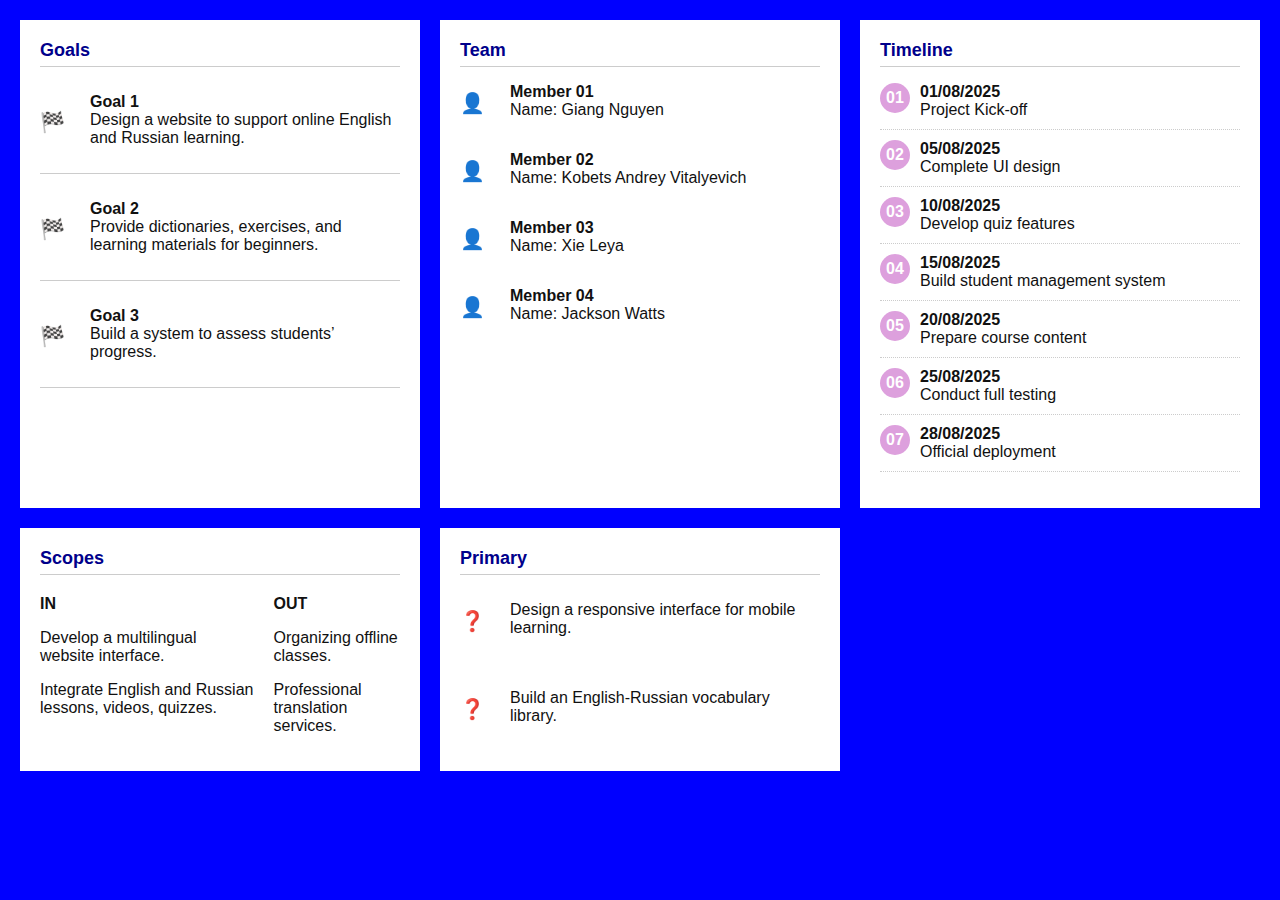
<file: digital-cv.html>
<!DOCTYPE html>
<html lang="en">
  <head>
    <meta charset="UTF-8" />
    <meta name="viewport" content="width=device-width, initial-scale=1.0" />
    <link rel="stylesheet" href="style.css" />
    <link rel="stylesheet" href="mobile.css" />


    <!--
Ghi chú: Em viết nội dung này bằng tiếng Anh vì em thấy ngầu hơn và em thích :_)  
Các tên trong nhóm (Andrey, Yaya, Jackson...) là bạn bè nước ngoài của em đặt cho vui.  
Dự án vẫn tuân theo đúng yêu cầu về nội dung và cấu trúc ạ.
-->
    <title>Digital-cv</title>
  </head>
  <body class="body">
    <div class="grid-new-page">
  <div class="item goals">
        <h3>Goals</h3>
        <div class="goal-item">
          <div class="goal-content">
          <span class="goal-icon">🏁</span>
          <p>
            <strong>Goal 1</strong><br />Design a website to support online English and Russian learning.
          </p>
        </div>
        </div>
        <div class="goal-item">
          <div class="goal-content">
          <span class="goal-icon">🏁</span>
          <p>
            <strong>Goal 2</strong><br />Provide dictionaries, exercises, and learning materials for beginners.
          </p>
        </div>
        </div>
        <div class="goal-item">
          <div class="goal-content">
          <span class="goal-icon">🏁</span>
          <p>
            <strong>Goal 3</strong><br />Build a system to assess students’ progress.
          </p>
        </div>
        </div>
      </div>

      <div class="item team">
        <h3>Team</h3>
        <div class="team-content">
        <span class="team-icon">👤</span>
        <p><strong>Member 01</strong><br />Name: Giang Nguyen</p></div>
<div class="team-content">
        <span class="team-icon">👤</span>
        <p><strong>Member 02</strong><br />Name: Kobets Andrey Vitalyevich </p></div>
        <div class="team-content">
        <span class="team-icon">👤</span>
        <p><strong>Member 03</strong><br />Name: Xie Leya</p></div>
        <div class="team-content">
        <span class="team-icon">👤</span>
        <p><strong>Member 04</strong><br />Name: Jackson Watts</p>
      </div>
      </div>

      <div class="item timeline">
        <h3>Timeline</h3>
        <ul>
          <li>
            <span>01</span> <strong>01/08/2025</strong><br />Project Kick-off
          </li>
          <li>
            <span>02</span> <strong>05/08/2025</strong><br />Complete UI design
          </li>
          <li>
            <span>03</span> <strong>10/08/2025</strong><br />Develop quiz features
          </li>
          <li>
            <span>04</span> <strong>15/08/2025</strong><br />Build student management system 
          </li>
          <li>
            <span>05</span> <strong>20/08/2025</strong><br />Prepare course content 
          </li>
          <li>
            <span>06</span> <strong>25/08/2025</strong><br />Conduct full testing
          </li>
          <li>
            <span>07</span> <strong>28/08/2025</strong><br />Official deployment
          </li>
        </ul>
      </div>

      <div class="item scopes">
        <h3>Scopes</h3>
        <div class="scopes-columns">
          <div>
            <strong>IN</strong>
            <p>
              Develop a multilingual website interface.
            </p>
            <p>
              Integrate English and Russian lessons, videos, quizzes.
            </p>
          </div>
          <div>
            <strong>OUT</strong>
            <p>
              Organizing offline classes.
            </p>
            <p>
              Professional translation services.
            </p>
          </div>
        </div>
      </div>

      <div class="item primary">
        <h3>Primary</h3>
        <div class="primary-content">
          <span class="goal-icon">❓</span>
        <p>
           Design a responsive interface for mobile learning.
        </p></div>
        <div class="primary-content">
          <span class="primary-icon">❓</span>
        <p>
           Build an English-Russian vocabulary library.
        </p></div>
        </div>
      </div>
    </div>
  </body>
</html>
</file>
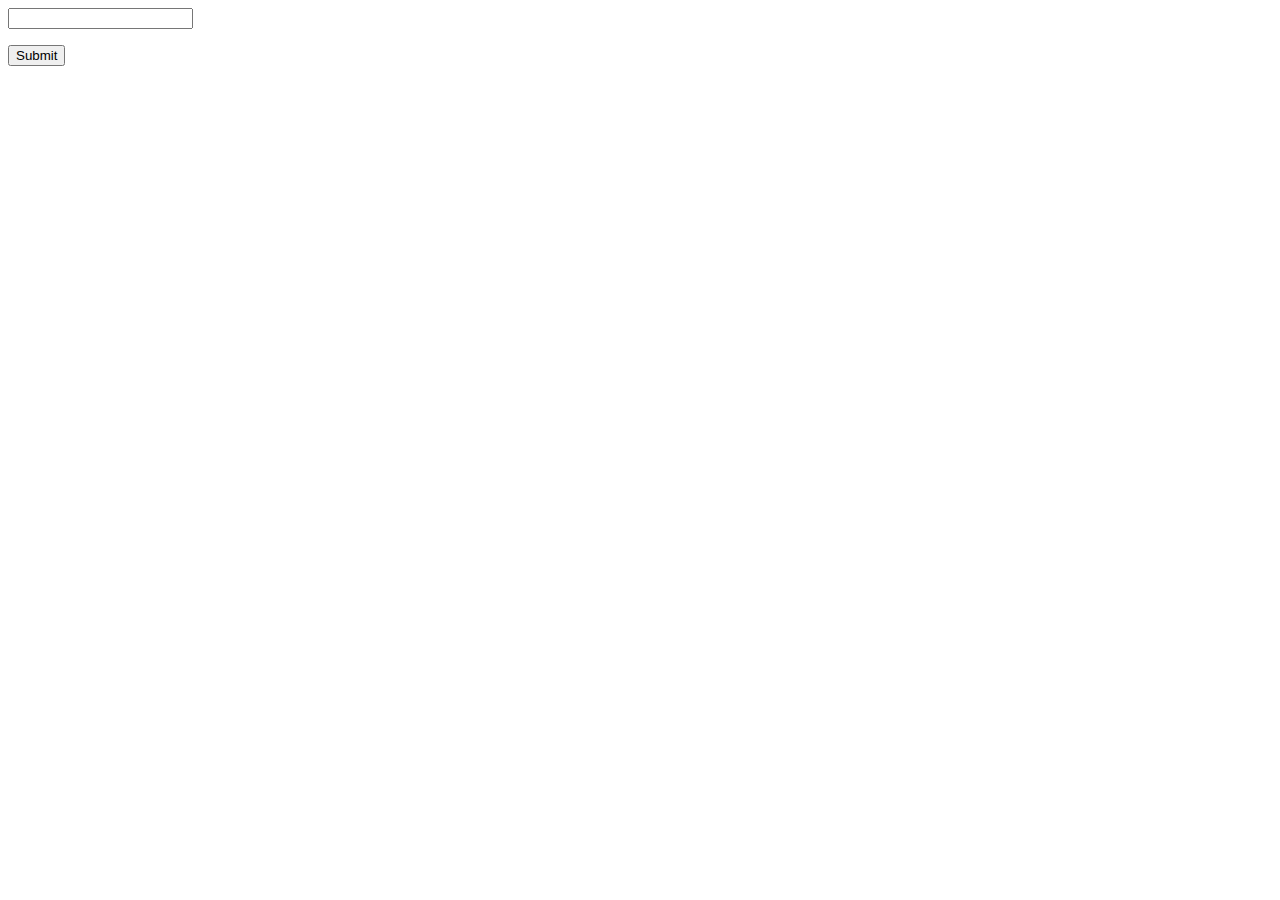
<file: indexjs.html>
<!DOCTYPE html>
<html lang="en">
  <head>
    <meta charset="UTF-8" />
    <meta http-equiv="X-UA-Compatible" contnet="IE=edge" />
    <meta name="viewport" content="width=device-width, initial-scale=1.0" />
    <title>Document</title>
  </head>
  <body>
    <!--Kiểm tra xem có giá trị ko, nếu ko thì báo lỗi, có thì submit-->
    <input type="text" id="input" />
    <!--để nhập chữ-->
    <p id="alert"></p>
    <button id="sub">Submit</button>
    <script>
      let sub = document.getElementById("sub"); //Tìm nút có id="sub" và gắn sự kiện click vào đó
      sub.addEventListener("click", myFunction);
      function myFunction() {
        let name = document.getElementById("input");
        let alert = document.getElementById("alert");
        if (name.value.length == 0) {
          alert.innerHTML = "Vui lòng nhập vào giá trị";
          alert.style.color = "red";
        } else {
          alert.innerHTML = ""; // xóa thông báo nếu có giá trị rồi
        }
      }
    </script>
  </body>
</html>
</file>
<file: style.css>
/*PHẦN NÀY EM LÀM HƠI DÀI DÒNG VÀ LỘN XỘN, CÓ THỂ CODE CHƯA TỐI ƯU
VÀ CÓ VÀI CHI TIẾT CHƯA ĐẸP HOÀN CHỈNH, MONG MENTOR CHẤM BÀI BÌNH TĨNH CHẤM BÀI Ạ! ^^  */


/*ICON CÁC PHẦN*/

* {
  box-sizing: border-box;
}

.box-icon {
  display: flex;
  justify-content: space-between;
  align-items: center;
}

.job-item {
  background-color: white !important;
}

.box-icon h2 {
  margin: 0;
  font-size: 20px;
}

.box-icon i {
  color: #b8b5b5;
  font-size: 40px;
  margin-right: 30px;
}


/* PHẦN DIGITAL-CV */
.body {
  margin: 0;
  background-color: blue;
  font-family: sans-serif;
}

.grid-new-page {
  display: grid;
  grid-template-columns: repeat(auto-fit, minmax(300px, 1fr));
  /* grid-template-columns: 1.5fr 1fr 1fr; */
  gap: 20px;
  padding: 20px;
}

.item {
  background: white;
  padding: 20px;
  font-size: 16px;
  color: #111;
}

.item h3 {
  margin-top: 0;
  font-size: 18px;
  color: darkblue;
  border-bottom: 1px solid #ccc;
  padding-bottom: 5px;
  margin: 0 auto;
}
.goal-item {
  border-bottom: 1px solid #ccc;
  padding: 10px 0;
}

.timeline ul {
  list-style: none;
  padding: 0;
}

.timeline li {
  border-bottom: 1px dotted #ccc;
  margin-bottom: 10px;
  padding-bottom: 10px;
  position: relative;
  padding-left: 40px;
}

.timeline li span {
  position: absolute;
  left: 0;
  top: 0;
  width: 30px;
  height: 30px;
  background: plum;
  color: white;
  font-weight: bold;
  border-radius: 50%;
  text-align: center;
  line-height: 30px;
}

.scopes-columns {
  display: flex;
  margin-top: 20px;
  justify-content: space-between;
  gap: 20px;
  font-family: sans-serif;
}

.primary p {
  padding: 10px 0;
}
/* CHỈNH ITEM ICON MỘT BÊN, CHỮ MỘT BÊN */

.goal-content {
  display: flex;
  align-items: center; /* Cho icon nằm trên hàng đầu nếu chữ nhiều dòng */
  gap: 25px; /* Khoảng cách giữa icon và chữ */
}

.goal-icon {
  font-size: 20px;
  margin-top: 4px; /* căn giữa theo cảm giác */
}

.team-content {
  display: flex;
  align-items: center;
  gap: 25px;
}

.team-icon {
  font-size: 20px;
  margin-top: 4px;
}

.primary-content {
  display: flex;
  align-items: center;
  gap: 25px;
}

.primary-icon {
  font-size: 20px;
  margin-top: 4px;
}


/*PHẦN HEADER*/
.banner-container {
  position: relative;
  width: 100%;
  display: block;
  margin-left: 5px;
  margin-right: 20px;
}

.note2 {
  font-size: 13px;
  font-family: sans-serif;
  color: #929292;
}
.banner {
  max-width: 1200px;
  margin: 0 auto;
  display: block;
}

.text-overlay {
  position: absolute;
  top: 40%;
  left: 50%;
  transform: translate(-50%, -50%);
  color: white;
  text-align: center;
}

.text-overlay .name {
  font-size: 36px;
  font-family: sans-serif;
  margin: 0;
}

.text-overlay .note {
  font-size: 18px;
  font-family: sans-serif;
  margin: 5px 0 0;
}

.time-line {
  position: relative;
  margin-bottom: 30px;
  padding-left: 20px;
}

.time-line::before {
  content: "";
  position: absolute;
  margin-top: 10px;
  left: -7px;
  top: 0;
  width: 12px;
  height: 12px;
  background: #199cdb;
  border-radius: 50%;
}

/* Điều hướng */
.topnav {
  position: relative;
  display: flex;
  justify-content: space-between;
  align-items: center;
  white-space: nowrap;
  margin-right: 10px;
  margin-left: 10px;
  overflow: hidden;
  border-bottom: 1px solid #ddd;
  padding: 15px 0;
}

.topnav h1.name1 {
  font-family: sans-serif;
  font-size: 20px;
  margin: 0;
}

.name2 {
  font-family: sans-serif;
  font-size: 17px;
  margin: 0;
}

.nav-left,
.nav-right {
  font-size: 14px;
  display: flex;
  gap: 50px;
  align-items: center;
  height: 60px;
}

.nav-left a,
.nav-right a {
  text-decoration: none;
  color: black;
  font-weight: bold;
  font-family: sans-serif;
  padding: 5px 10px;
  border-right: 1px solid #ddd;
}

.nav-right a:last-child {
  border-right: none;
}

.container {
  max-width: 1200px;
  margin: 0 auto;
  display: flex;
  justify-content: space-between;
  align-items: center;
  gap: 60px;
  padding: 0 20px; /* Cho nó không dính sát lề */
}

.name {
  text-align: center;
}
.nav-left a,
.nav-right a {
  height: 100%; /* Đặt chiều cao 100% */
  display: flex; /* Để căn giữa chữ theo chiều dọc */
  align-items: center; /* Căn giữa theo chiều dọc */
  padding: 0 20px; /* Chỉnh padding trái phải */
  border-right: 1px solid #ddd;
}

.nav-left,
.nav-right {
  height: 40px; /* Đặt chiều cao cố định cho vùng menu */
}

.column-left {
  background-color: #f5f5f5;
  font-family: sans-serif;
  line-height: 2;
  padding: 20px;
  width: 50%;
  box-sizing: border-box;
}

.column-right {
  background-color: #d8d8d8;
  font-family: sans-serif;
  line-height: 2;
  padding: 20px;
  width: 50%;
  box-sizing: border-box;
}

.social-icons {
  margin-top: 20px;
  display: flex;
  justify-content: flex-start;
  gap: 15px;
}

.social-icons a {
  text-decoration: none;
}

.social-icons i {
  color: #284d9c;
  font-size: 18px;
  transition: 0.3s ease;
}

.social-icons i:hover {
  color: #347ece;
}

.job-information {
  max-width: 1200px;
  margin: 0 auto; /*Chèn thêm cái này để nội dung không bị dính ra sát viền khi kéo trang*/
  padding: 50px 20px; /*Dùng để tạo khoảng cách giữa phần nội dung này và nội dung khác*/
  font-family: sans-serif;
}


.job-box {
  border: 1px solid #ddd;
  padding: 20px; /*dùng để chỉnh chữ trong items (grid) không bị dính sát khung của nó*/
  background-color: #ffffff;
  line-height: 2;
}

.box-header {
  display: grid;

  align-items: center;
}

.column-right {
  width: 100% !important;
}
.day {
  font-style: italic;
  color: #808080;
}

.time-now {
  background-color: #199cdb;
  color: rgb(255, 255, 255);
  padding: 2px 10px; /* khoảng cách bên trong */
  border-radius: 15px; /* bo góc */
  font-size: 15px;
  font-style: italic;
}

.else-information {
  max-width: 1200px;
  margin: 0 auto;
  padding: 50px 20px;
  font-family: sans-serif;
}

.grid-container {
  display: grid;
  grid-template-columns: repeat(3, 1fr);
  gap: 30px;
}

.else {
  border: 1px solid #ddd;
  padding: 20px;
  background-color: #fff;
  line-height: 2;
}

.day {
  font-style: italic;
  color: #afa4a4;
}

/*thanh mức độ*/
.bar-skill span {
  display: inline-block;
  height: 2px;
  width: 45px;
  margin-right: 10px;
  margin-top: 0;
  border-radius: 5px;
}

.bar-skill .blue {
  background-color: #199cdb;
}

.bar-skill .grey {
  background-color: #ccc;
}

.else p {
  margin-bottom: 4px;
}

.hobby {
  display: flex;
  justify-content: center;
  margin-top: 18px;
  gap: 25px;
  font-size: 15px;
}

.achievement {
  background-color: #ddd;
  max-width: 1200px;
  margin: 0 auto;
  padding: 0 20px;
  font-family: sans-serif;
}

/*CHỨNG CHỈ - GIẢI THƯỞNG*/
.row {
  display: flex;
  flex-wrap: wrap;
  justify-content: space-between;
  margin-bottom: 20px;
  background-color: #e6e4e4;
}
/* .certificate-section {
  display: block;
  margin-left: 20px;
} */
.certificate-item {
  display: flex;
  flex: 0 1 48%; /* Mỗi item chiếm khoảng 48% chiều ngang */
  padding: 10px;
}

.certificate-item img {
  margin-right: 20px;
}

.container-fluid {
  max-width: 100%;
  margin: auto;
  padding: 0 15px;
}

.certificate-section {
  background-color: #eeecec;
  max-width: 3000px;
  margin: 0 auto;
  padding: 50px 0;
  font-family: sans-serif;
}

/*(2)*/

.text {
  display: block;
  margin-left: 30px;
}
h3 {
  display: block;
  margin-left: 30px;
}

/*DỰ ÁN*/
.project-section .container {
  max-width: 1200px;
  margin: 0 auto;
  padding: 20px 0;
}

.project-list {
  display: flex;
  justify-content: space-between;
  flex-wrap: wrap;
}

.project-item {
  background-color: white;
  width: 32%;
  border: 1px solid #ddd;
  overflow: hidden;
  box-sizing: border-box;
}

.project-item img {
  width: 100%;
  height: auto;
  display: block;
}

.project-item h3 {
  font-size: 18px;
  font-weight: bold;
  padding: 10px;
  margin: 0;
}

.project-info {
  display: flex;
  justify-content: space-around;
  padding: 10px;
  font-size: 14px;
  color: #333;
}

.project-info .badge {
  background-color: #2c94d1;
  color: white;
  padding: 3px 10px;
  border-radius: 20px;
}
.icon-user-1 {
  color: black !important;
}
.icon-lamp {
  color: black !important;
}

.project-desc {
  font-size: 14px;
  padding: 0 10px 10px 10px;
  color: #444;
  width: 100%;
  border-bottom: 1px solid #d1cece;
  padding-bottom: 20px;
  margin-bottom: 20px;
}

.project-section {
  padding: 0px 0 50px;
  background-color: #ffffff;
}

.section-title {
  font-size: 28px;
  font-family: sans-serif;
  font-weight: bold;
  max-width: 1200px;
  margin: 0 auto;
  padding: 0 20px;
  text-align: left;
  margin-top: 50px;
  margin-bottom: 30px;
}

.container {
  font-family: sans-serif;
  max-width: 1200px;
  margin: 0 auto;
  padding: 0 20px;
}

.project-section .container {
  padding-top: 0 !important;
  margin-top: 0 !important;
}

.certificate-section {
  width: 100%;
  background-color: #eeecec;
  padding: 50px 0; /* top-bottom có khoảng trắng */
}

.certificate-section .certificate-list {
  max-width: 1600px;
  margin: 0 auto;
  padding: 0 20px; /* giữ nội dung gọn ở giữa */
}
.chungchi-giaithuong {
  display: block;
  margin-left: 90px;
}
.title-litle {
  width: 90px;
  vertical-align: top;
  display: inline-block;
}

.note-text {
  font-size: 14px;
  vertical-align: top;
  display: inline-block;
  width: calc(
    100% - 100px
  ); /*tức là chiếm hết chiều ngang, trừ đi một khoảng trống 100px*/
  margin-right: 20px;
}

.nhiem-vu {
  width: 90px;
  vertical-align: top;
  display: inline-block;
}

.note-nv {
  font-size: 14px;
  vertical-align: top;
  display: inline-block;
  width: calc(100% - 100px);
  margin-right: 18px;
}

.cong-nghe {
  width: 90px;
  vertical-align: top;
  display: inline-block;
}

.note-cn {
  font-size: 14px;
  vertical-align: top;
  display: inline-block;
  width: calc(100% - px);
  margin-right: 18px;
}

.desc-row {
  display: flex;
  margin-bottom: 10px;
  font-size: 14px;
  line-height: 1.6;
  border-bottom: 1px solid #ccc;
  padding-bottom: 10px;
}

.project-desc .desc-row:last-child {
  border-bottom: none;
}

.project-info {
  display: flex;
  justify-content: space-around;
  padding: 10px;
  font-size: 14px;
  color: #333;
  border-bottom: 1px solid #ccc; /* <<< thêm dòng kẻ */
  margin-bottom: 10px; /* cách ra với phần bên dưới một chút cho đẹp */
}

.footer {
  display: inline-block;
  font-size: 20px;
  justify-content: space-between;
}
.footer {
  background-color: #f9f9f9;
  padding: 20px 0;
  display: flex;
  justify-content: center;
}

.footer-icon {
  display: flex;
  gap: 40px;
  align-items: center;
}

.footer-icon a {
  display: flex;
  align-items: center;
  text-decoration: none;
  color: #777;
  font-family: sans-serif;
  font-size: 14px;
  gap: 8px;
}

.footer-icon i {
  font-size: 24px;

  color: rgb(82, 113, 214);
  border-radius: 50%;
  padding: 10px;
  display: inline-flex;
  justify-content: center;
  align-items: center;
}

.icon-hobby {
  font-size: 20px;
  display: inline-flex;
  justify-content: center;
  gap: 35px;
  margin-top: 40px;
  margin-bottom: 0;
  margin-left: 23px;
}

.icon-hobby i {
  border: 1px solid #199cdb;
  border-radius: 50%;
  padding: 8px;
  color: #199cdb;
  font-size: 15px;
  display: flex;
  align-items: center;
  justify-content: center;
  width: 25px;
  height: 25px;
}

i {
  color: #5f94f5;
}

.note {
  position: relative;
}

.avatar {
  position: absolute;
  border: 5px solid #ffffff;
  border-radius: 50%;
  left: 50%;
  bottom: -100px;
  transform: translateX(-50%);
  z-index: 10;
  background-color: white;
  width: 120px;
  height: 120px;
  display: flex;
}
</file>
<file: mobile.css>
/* ======== MẶC ĐỊNH: MOBILE (dưới 740px) ======== */
@media (min-width: 500px) {
  .custom-row {
    display: flex;
    flex-direction: column;
  }
}

.column-left,
.column-right {
  width: 100%;
  box-sizing: border-box;
}
.grid-container {
  display: grid;
  grid-template-columns: 1fr;
  gap: 20px;
  width: 80%;
  margin: 0 auto;
}

.certificate-item {
  display: grid;
  justify-items: center;
  grid-template-columns: 1fr;
  gap: 20px;
  border-bottom: 1px solid #d6c08d;
  padding: 20px 50px;
  margin-left: 30px;
}

/* Mặc định: mobile - 1 cột (xếp dọc) */

@media (max-width: 768px) {
  .project-item {
    width: 70%;
    margin: 0 auto; /*căn item ra giữa*/
  }
}

@media (min-width: 500px) {
  .footer-icon {
    display: flex;
    flex-direction: row;
  }
  .footer-icon i {
    font-size: 35px;
  }
}

@media (max-width: 768px) {
  .container {
    grid-template-columns: 1fr;
    gap: 20px;
  }
  .container {
    flex-direction: column;
    align-items: flex-start;
  }

  .nav1 {
    flex-direction: column;
    width: 100%;
    gap: 0;
  }

  .nav1 a {
    display: block;
    width: 100%;
    padding: 10px 12px;
    border-bottom: none;
    border-right: none;
  }
  .name2 {
    display: none;
  }

  .topnav {
    padding-top: 20px;
    padding-bottom: 60px;
  }

 
}

@media screen and (max-width: 768px) {
  .goal-content {
    display: flex;
    flex-direction: column;
    align-items: center;
  }
}

@media screen and (max-width: 768px) {
  .team-content {
    display: flex;
    flex-direction: column;
    align-items: center;
  }
}

@media screen and (max-width: 768px) {
  .timeline li span {
    display: flex;
    flex-direction: column;
    align-items: center;
  }
  .footer-icon a {
    font-size: 0;
  }

  .footer-icon a i {
    font-size: 24px;
    margin-right: 0;
  }
}
</file>
